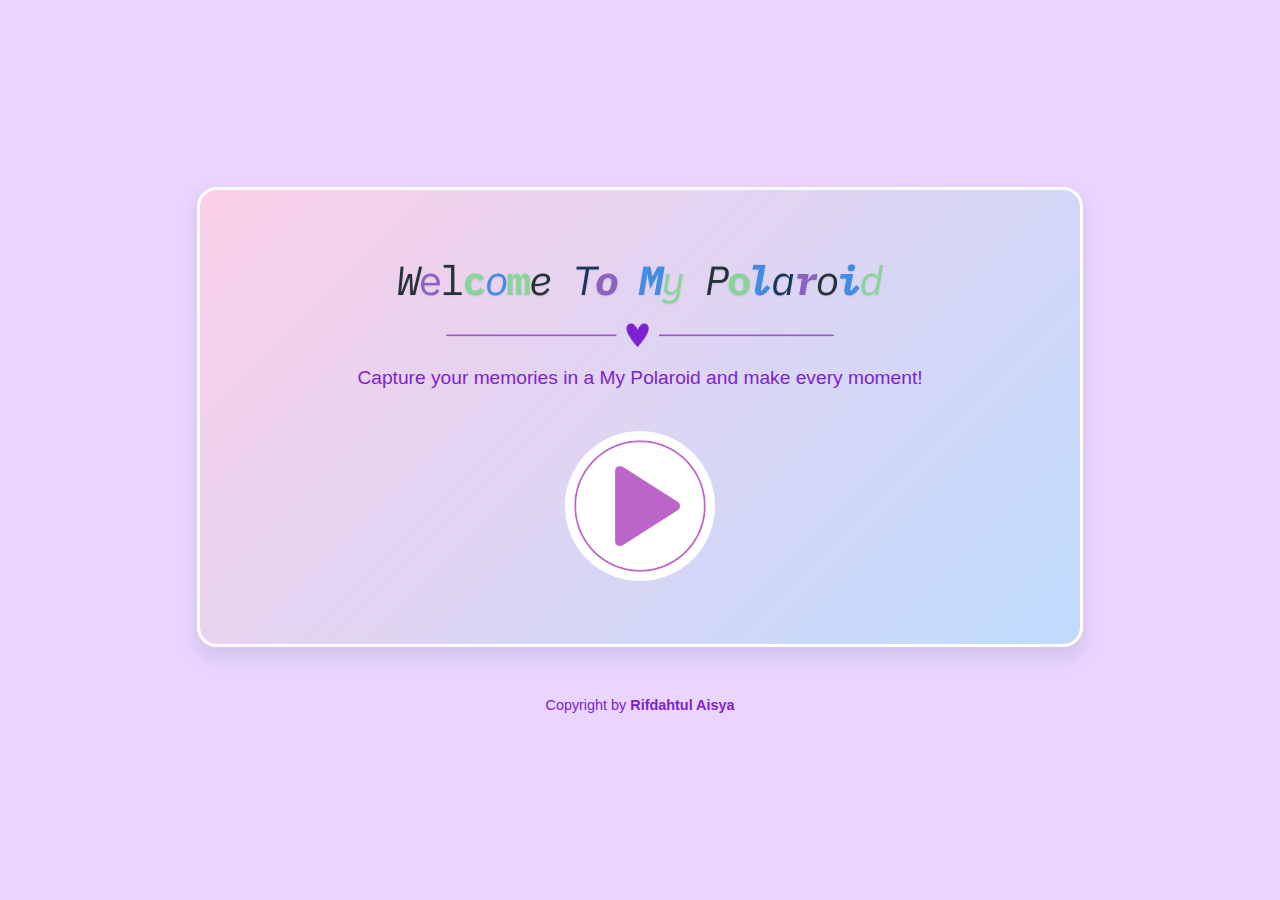
<file: index.html>
<!DOCTYPE html>
<html>
<head>
    <title>My Polaroid - Rifdahtul Aisya</title>
    <meta name="viewport" content="width=device-width, initial-scale=1.0">
    <link href="img/mypolaroid.png" rel="icon" alt="My Polaroid">
    <style>
        :root {
            --pastel-purple: #d8b4fe;
            --pastel-pink: #fbcfe8;
            --pastel-blue: #bfdbfe;
            --pastel-lavender: #e9d5ff;
            --pastel-mint: #a7f3d0;
            --dark-purple: #7e22ce;
        }
        
        body {
            font-family: 'Comic Sans MS', cursive, sans-serif;
            margin: 0;
            padding: 0;
            background-color: var(--pastel-lavender);
            min-height: 100vh;
            display: flex;
            flex-direction: column;
            align-items: center;
            justify-content: center;
            position: relative;
            overflow-x: hidden;
        }
        
        .welcome-screen {
            background: linear-gradient(135deg, var(--pastel-pink), var(--pastel-blue));
            border-radius: 20px;
            padding: 40px;
            width: 90%;
            max-width: 800px;
            margin: 20px auto;
            box-shadow: 0 10px 20px rgba(0,0,0,0.1);
            border: 3px solid white;
            text-align: center;
            position: relative;
            z-index: 2;
        }
        
        .welcome-content {
            display: flex;
            flex-direction: column;
            align-items: center;
            justify-content: center;
            position: relative;
        }
        
        .welcome-text {
            width: 100%;
            max-width: 500px;
            padding-top: 0px;
            margin-bottom: -200px; /* Hilangkan margin negatif */
            margin-top: -200px;
        }    
        .welcome-line {
            width: 80%;
            max-width: 400px;
            margin-top: -200px; /* Hilangkan margin negatif */
            margin-bottom: -100px;
        }
        
        .description {
            margin-top: -70px;
            color: var(--dark-purple);
            font-size: 1.2rem;
            line-height: 1.5;
            max-width: 80%;
        }
        
        .start-button {
            background: transparent;
            border: none;
            cursor: pointer;
            padding: 0;
            margin: 20px 0;
            transition: transform 0.3s;
        }
        
        .start-button img {
            width: 150px;
            height: auto;
        }
        
        .start-button:hover {
            transform: scale(1.1);
        }
        
        .bush-image {
            position: absolute;
            bottom: 0;
            left: 50%;
            transform: translateX(-50%);
            width: 100%;
            max-width: 400px;
            height: auto;
            z-index: 1;
        }
        
        .copyright {
            margin-top: 30px;
            margin-bottom: 20px;
            color: var(--dark-purple);
            font-size: 0.9rem;
        }
        
        .copyright a {
            color: var(--dark-purple);
            text-decoration: none;
            font-weight: bold;
            transition: all 0.3s;
        }
        
        .copyright a:hover {
            color: #4c1d95;
        }

        
        /* Mobile Styles */
        @media (max-width: 768px) {

            .welcome-text {
                margin-bottom: -100px;
                margin-top: -10px;
            }

            .welcome-line {
                margin-top: -100px; /* Naikkan sedikit agar menempel ke teks */
                margin-bottom: -100px; /* Kurangi jarak bawah supaya menempel ke tombol start */
            }


            .bush-image {
                margin-top: 20px; /* Beri sedikit jarak agar tidak terlalu dekat */
            }

            .welcome-screen {
                padding-left: 10px;
                padding-right: 10px;
                padding-top: 0;
                padding-bottom: 0px;
                width: 85%;
            }
            
            .description {
                font-size: 1rem;
                max-width: 90%;
                margin-top: 0px;
            }
            
            .start-button {
                background: transparent;
                border: none;
                cursor: pointer;
                padding: 0;
                margin-top: 10px;
                margin-bottom: 170px;
                transition: transform 0.3s;
                display: flex;
                align-items: center;
                justify-content: center;
                width: 100px; /* Sesuaikan dengan gambar */
                height: 100px; /* Sesuaikan dengan gambar */
                position: relative;
                z-index: 10; /* Pastikan tombol di atas elemen lain */
            }

            .start-button img {
                width: 100px; /* Pastikan ukurannya tetap 150px */
                height: auto;
                display: block; /* Menghindari masalah klik */
            
            }

            .start-button:hover {
                transform: scale(1.1);
            }

        }
        
        /* Desktop Styles */
        @media (min-width: 769px) {
            .bush-image {
                display: none;
            }
        }
    </style>
</head>
<body>
    <div class="welcome-screen">
        <div class="welcome-content">
            <picture>
                <source media="(max-width: 768px)" srcset="img/wel/2.png">
                <source media="(min-width: 769px)" srcset="img/wel/1.png">
                <img src="img/wel/1.png" alt="Welcome To My Polaroid!" class="welcome-text">
            </picture>
            
            <img src="img/wel/line.png" alt="My Polaroid" class="welcome-line">
            
            <p class="description">Capture your memories in a My Polaroid and make every moment!</p>
            
            <button id="startButton" class="start-button" href="photo.html">
                <img src="img/wel/start.png" alt="My Polaroid">
            </button>
            
            <img src="img/wel/semak.png" alt="My Polaroid" class="bush-image">
        </div>
    </div>

    <p class="copyright">Copyright by <a href="https://www.instagram.com/rnlzrdpixel.art/" target="_blank">Rifdahtul Aisya</a></p>

    <script>
        document.getElementById('startButton').addEventListener('click', function() {
          // Simpan status bahwa button start telah ditekan
          localStorage.setItem('playMusic', 'true');
          window.location.href = 'photo.html'; // Navigasi ke halaman drawing
        });
      </script>

</body>
</html>
</file>
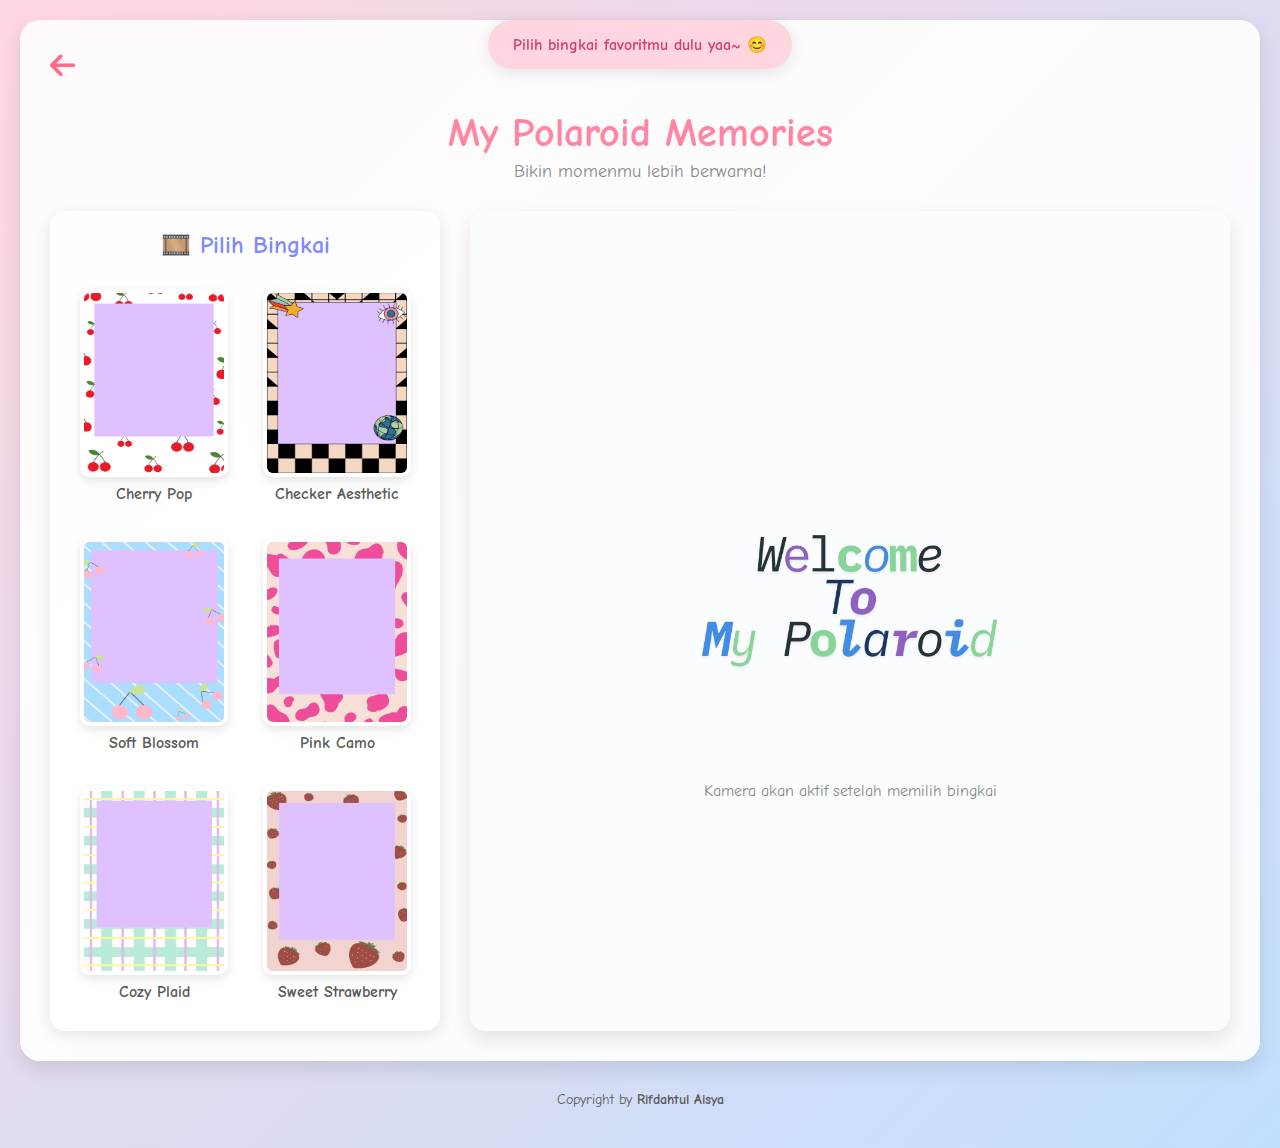
<file: photo.html>
<!DOCTYPE html>
<html>
<head>
    <title>My Polaroid - Rifdahtul Aisya</title>
    <meta charset="UTF-8">
    <meta name="viewport" content="width=device-width, initial-scale=1.0">
    <link rel="stylesheet" href="style.css">
    <link href="https://fonts.googleapis.com/css2?family=Comic+Neue:wght@400;700&display=swap" rel="stylesheet">
    <link rel="stylesheet" href="https://cdnjs.cloudflare.com/ajax/libs/font-awesome/6.0.0/css/all.min.css">
    <link href="img/mypolaroid.png" rel="icon" alt="My Polaroid">
</head>
<body>


    <div class="container">
            <!-- Back Arrow Icon -->
    <a href="index.html" class="back-arrow">
        <i class="fas fa-arrow-left"></i>
    </a>
        <div class="header">
            <h1>My Polaroid Memories</h1>
            <p class="subtitle">Bikin momenmu lebih berwarna!</p>
        </div>
        
        <div id="notification" class="notification hidden"></div>
        
        <div class="main-content">
            <!-- Frame Selection Sidebar -->
            <div class="frame-selection-sidebar">
                <h2>🎞️ Pilih Bingkai</h2>
                <div class="frame-grid">
                    <div class="frame-option" data-frame="frame1">
                        <img src="frames/frame1.png" class="frame-preview" alt="My Polaroid">
                        <span class="frame-label">Cherry Pop</span>
                    </div>
                    <div class="frame-option" data-frame="frame2">
                        <img src="frames/frame2.png" class="frame-preview" alt="My Polaroid">
                        <span class="frame-label">Checker Aesthetic</span>
                    </div>
                    <div class="frame-option" data-frame="frame3">
                        <img src="frames/frame3.png" class="frame-preview" alt="My Polaroid">
                        <span class="frame-label">Soft Blossom</span>
                    </div>
                    <div class="frame-option" data-frame="frame4">
                        <img src="frames/frame4.png" class="frame-preview" alt="My Polaroid">
                        <span class="frame-label">Pink Camo</span>
                    </div>
                    <div class="frame-option" data-frame="frame5">
                        <img src="frames/frame5.png" class="frame-preview" alt="My Polaroid">
                        <span class="frame-label">Cozy Plaid</span>
                    </div>
                    <div class="frame-option" data-frame="frame6">
                        <img src="frames/frame6.png" class="frame-preview" alt="My Polaroid">
                        <span class="frame-label">Sweet Strawberry</span>
                    </div>
                </div>
            </div>

            <!-- Right Content Area -->
            <div class="right-content">
                <!-- Default Placeholder -->
                <div id="cameraPlaceholder" class="camera-placeholder">
                    <img src="img/wel/2.png" alt="Camera Preview" class="placeholder-image mobile-hidden">
                    <p class="placeholder-text">Kamera akan aktif setelah memilih bingkai</p>
                </div>

                <!-- Camera Section -->
                <div id="cameraSection" class="hidden">
                    <div class="camera-wrapper">
                        <div class="camera-frame">
                            <!-- Pastikan video element memiliki atribut muted -->
                            <video id="cameraView" autoplay playsinline muted></video>
                        </div>
                        <button id="captureBtn" class="btn-capture"><i class="fas fa-camera"></i></button>
                    </div>
                </div>

                <!-- Result Section -->
                <div id="resultSection" class="hidden">
                    <div class="result-container">
                        <div class="result-frame">
                            <canvas id="resultCanvas"></canvas>
                        </div>
                        <div class="result-actions">
                            <button id="retakeBtn" class="btn-secondary"><i class="fa-solid fa-rotate-right"></i></button>
                            <button id="downloadBtn" class="btn-primary"><i class="fa-solid fa-download"></i></button>
                        </div>
                    </div>
                </div>
            </div>
        </div>
    </div>

    <p class="copyright">Copyright by <a href="https://www.instagram.com/rnlzrdpixel.art/" target="_blank">Rifdahtul Aisya</a></p>
    <script src="script.js"></script>
</body>
</html>
</file>
<file: style.css>
:root {
    --pastel-pink: #ffd6e0;
    --pastel-blue: #c1e0ff;
    --pastel-purple: #e0c1ff;
    --pastel-green: #d0f0c0;
    --pastel-yellow: #fff4c1;
    --text-color: #5a5a5a;
}

body {
    font-family: 'Comic Neue', cursive;
    background: linear-gradient(135deg, var(--pastel-pink), var(--pastel-blue));
    color: var(--text-color);
    min-height: 100vh;
    margin: 0;
    padding: 20px;
}

.container {
    max-width: 1200px;
    margin: 0 auto;
    background-color: rgba(255, 255, 255, 0.9);
    padding: 30px;
    border-radius: 20px;
    box-shadow: 0 8px 20px rgba(0, 0, 0, 0.1);
}

.header {
    margin-bottom: 30px;
    text-align: center;
}

.header h1 {
    color: #ff85a2;
    font-size: 2.5rem;
    margin-bottom: 5px;
}

.subtitle {
    color: #888;
    font-size: 1.1rem;
    margin-top: 0;
}

/* Main Layout */
.main-content {
    display: flex;
    gap: 30px;
    width: 100%;
}

/* Add scroll indicator for mobile */
.frame-selection-sidebar {
    position: relative;
}

.frame-selection-sidebar:after {
    content: "→";
    position: absolute;
    right: 10px;
    top: 50%;
    transform: translateY(-50%);
    color: #ff6b8b;
    font-size: 1.5rem;
    animation: bounceRight 2s infinite;
    display: none; /* Hidden by default */
}

.back-arrow {
    font-size: 1.8rem; /* Ukuran ikon */
    color: #ff6b8b; /* Warna ikon */
}

.back-arrow:hover {
    color: #7d8aff; /* Warna berubah saat hover */
}


@keyframes bounceRight {
    0%, 100% { transform: translateY(-50%) translateX(0); }
    50% { transform: translateY(-50%) translateX(5px); }
}


/* Frame Selection Sidebar */
.frame-selection-sidebar {
    width: 350px;
    flex-shrink: 0;
    padding: 20px;
    background-color: rgba(255, 255, 255, 0.8);
    border-radius: 15px;
    box-shadow: 0 4px 15px rgba(0, 0, 0, 0.1);
    overflow-x: auto; /* Enable horizontal scrolling if needed */
}

.frame-selection-sidebar h2 {
    color: #7d8aff;
    margin-top: 0;
    margin-bottom: 20px;
    text-align: center;
}

.frame-grid {
    display: grid;
    grid-template-columns: repeat(2, 1fr);
    gap: 15px;
}


.frame-option {
    display: flex;
    flex-direction: column;
    align-items: center;
    transition: all 0.3s ease;
    cursor: pointer;
    padding: 10px;
    border-radius: 10px;
}

.frame-option:hover {
    transform: translateY(-5px);
    background-color: rgba(125, 138, 254, 0.1);
}

.frame-option.active {
    background-color: rgba(125, 138, 254, 0.2);
    box-shadow: 0 0 0 2px #7d8aff;
}

.frame-preview {
    background-color:var(--pastel-purple);
    width: 140px;
    height: 180px;
    border: 4px solid rgb(255, 255, 255);
    border-radius: 10px;
    box-shadow: 0 4px 10px rgba(0, 0, 0, 0.1);
}

.frame-option:hover .frame-preview {
    border-color: var(--pastel-purple);
    box-shadow: 0 6px 15px rgba(0, 0, 0, 0.15);
}

.frame-label {
    margin-top: 8px;
    font-weight: bold;
    color: var(--text-color);
    text-align: center;
}

/* Right Content Area */
.right-content {
    flex: 1;
    position: relative;
    min-height: 500px;
}

/* Camera Placeholder */
.camera-placeholder {
    display: flex;
    flex-direction: column;
    align-items: center;
    justify-content: center;
    background-color: #fbfcfe;
    border-radius: 15px;
    padding: 0px;
    height: 100%;
    box-shadow: 0 8px 20px rgba(0, 0, 0, 0.1);
   
}

.placeholder-image {
    width: 300px;
    height: 300px;
    object-fit: contain;
    margin: 20px;
}

.placeholder-text {
    color: #888;
    font-size: 1.0rem;
    text-align: center;
}

/* Tambahkan ini untuk menyembunyikan gambar di mobile */
.mobile-hidden {
    display: block;
}

/* Camera Section */
#cameraSection {
    position: relative;
    height: 100%;
}

.camera-wrapper {
    display: flex;
    flex-direction: column;
    align-items: center;
    gap: 20px;
    height: 100%;
}
#cameraView {
    position: absolute;
    top: 0;
    left: 0;
    width: 100%;
    height: 100%;
    object-fit: cover;
    transform: scaleX(-1);
}

.camera-frame {
    position: relative;
    width: 100%;
    max-width: 500px;
    height: 0;
    padding-bottom: 100%; /* Creates a square aspect ratio */
    overflow: hidden;
    background-color: black;
    border-radius: 10px;
    margin: 0 auto;
}


.camera-frame::before {
    content: "📸 Arahkan kamera dan tersenyum!";
    position: absolute;
    bottom: 20px;
    left: 0;
    right: 0;
    text-align: center;
    color: white;
    font-size: 1.0rem;
    text-shadow: 1px 1px 3px rgba(0, 0, 0, 0.5);
    z-index: 10;
}



/* Result Section */
#resultSection {
    height: 100%;
}

.result-container {
    display: flex;
    flex-direction: column;
    align-items: center;
    gap: 20px;
    height: 100%;
}

.result-frame {
    width: 100%;
    max-width: 500px;
    margin: 0 auto;
    background-color: #ffffff;
    box-shadow: 0 8px 25px rgba(0, 0, 0, 0.15);
    border-radius: 10px;
    overflow: hidden;
}

#resultCanvas {
    width: 100%;
    height: auto;
    display: block;
}

.result-actions {
    display: flex;
    gap: 15px;
    justify-content: center;
    margin-top: 20px;
}

/* Buttons */
button {
    padding: 12px 25px;
    border: none;
    border-radius: 50px;
    cursor: pointer;
    font-family: 'Comic Neue', cursive;
    font-size: 1rem;
    font-weight: bold;
    transition: all 0.3s ease;
    display: flex;
    align-items: center;
    gap: 8px;
}

.btn-primary {
    background-color: #ff6b8b;
    color: white;
    box-shadow: 0 4px 15px rgba(0, 0, 0, 0.2);
}

.btn-primary:hover {
    background-color: #ff85a2;
    transform: translateY(-2px);
    box-shadow: 0 6px 20px rgba(0, 0, 0, 0.25);
}

.btn-secondary {
    background-color: #ff85a2;
    color: white;
    box-shadow: 0 4px 15px rgba(0, 0, 0, 0.2);
}

.btn-secondary:hover {
    background-color: #92a0ff;
    transform: translateY(-2px);
    box-shadow: 0 6px 20px rgba(0, 0, 0, 0.25);
}

.btn-capture {
    background-color: #ff85a2;
    color: white;
    padding: 12px 12px;
    font-size: 1.1rem;
}

.btn-capture:hover {
    background-color: rgb(142, 123, 128);
    transform: translateY(-2px);
    box-shadow: 0 6px 20px rgba(0, 0, 0, 0.25);
}

/* Notification */
.notification {
    position: fixed;
    top: 20px;
    left: 50%;
    transform: translateX(-50%);
    background-color: #ffd6e0;
    color: #d6406f;
    padding: 15px 25px;
    border-radius: 50px;
    box-shadow: 0 4px 15px rgba(0, 0, 0, 0.1);
    z-index: 100;
    display: flex;
    align-items: center;
    gap: 10px;
    font-weight: bold;
    opacity: 0;
    transition: opacity 0.3s ease;
    pointer-events: none;
}

.notification.show {
    opacity: 1;
}


.hidden {
    display: none;
}


@media (max-width: 900px) {

    .back-arrow {
        font-size: 1.4rem; /* Ukuran ikon */
        top: 20px; /* Jarak dari atas */
        left: 40px; /* Jarak lebih ke kanan */
        transition: transform 0.2s ease, color 0.2s ease;
    }

    .mobile-hidden {
        display: none;
    }
    
 
    
    .placeholder-text {
        margin-top: 0;
        font-size: 1rem;
    }
    .main-content {
        flex-direction: column;
    }
    
    .frame-selection-sidebar h2 {
        margin-top: 20px;
        text-align: center;
        position: sticky;
        left: 0;
        right: 0;
        background: white; /* sesuaikan dengan background Anda */
        z-index: 1;
        padding: 10px 0;
    }

    .frame-selection-sidebar {
        width: 100%;
        padding: 0px;
        display: flex;
        flex-direction: column;
        overflow: hidden; /* container utama tidak scroll */
    }
    
    .frame-grid {
        display: flex;
        overflow-x: auto; /* scroll horizontal hanya untuk grid */
        -webkit-overflow-scrolling: touch;
        padding: 10px 20px;
        gap: 15px;
        margin-top: -10px; /* kompensasi padding judul jika perlu */
    }
    
    .frame-option {
        min-width: 120px; /* Set minimum width for each frame */
        flex-shrink: 0; /* Prevent shrinking */
    }
    
    .frame-preview {
        width: 110px;
        height: 150px;
    }
    
    .camera-frame {
        width: 100%;
        max-width: 500px;
        height: 0;
        padding-bottom: 100%;
        margin: 0 auto;
    }
    
    .result-frame {
        max-width: 100%;
    }


    .camera-placeholder {
        background-color: #fbfafd;
        border-radius: 15px;
        padding: 20px;
        height: 100%;
    }
    .camera-placeholder {
        box-shadow: none; /* Hilangkan box shadow di mobile */
    }
}

@media (max-width: 600px) {
    .camera-placeholder {
        box-shadow: none; /* Hilangkan box shadow di mobile */
    }
    .container {
        padding: 10px;
    }
    
    .header h1 {
        font-size: 1.5rem;
    }
    
    .subtitle {
        font-size: 0.9rem;
    }
    
    .frame-preview {
        width: 100px;
        height: 140px;
    }
    
    .placeholder-image {
        width: 150px;
        height: 150px;
    }
    
    .result-actions {
        flex-direction: row;
        width: 100%;
        justify-content: center;
        gap: 10px;
    }
    
    button {
        padding: 8px 12px;
        font-size: 0.8rem;
    }
    
    .notification {
        font-size: 0.8rem;
        padding: 10px 10px;
        top: 20px;
        white-space: nowrap; /* Prevent text wrapping */
    }
}

@media (max-width: 400px) {
    .frame-preview {
        width: 90px;
        height: 130px;
    }
    
    .frame-label {
        font-size: 0.8rem;
    }
}

.copyright {
    margin-top: 30px;
    margin-bottom: 20px;
    color: var(--dark-purple);
    font-size: 0.9rem;
    text-align: center;
}

.copyright a {
    color: var(--dark-purple);
    text-decoration: none;
    font-weight: bold;
    transition: all 0.3s;
}

.copyright a:hover {
    color: #4c1d95;
}
</file>
